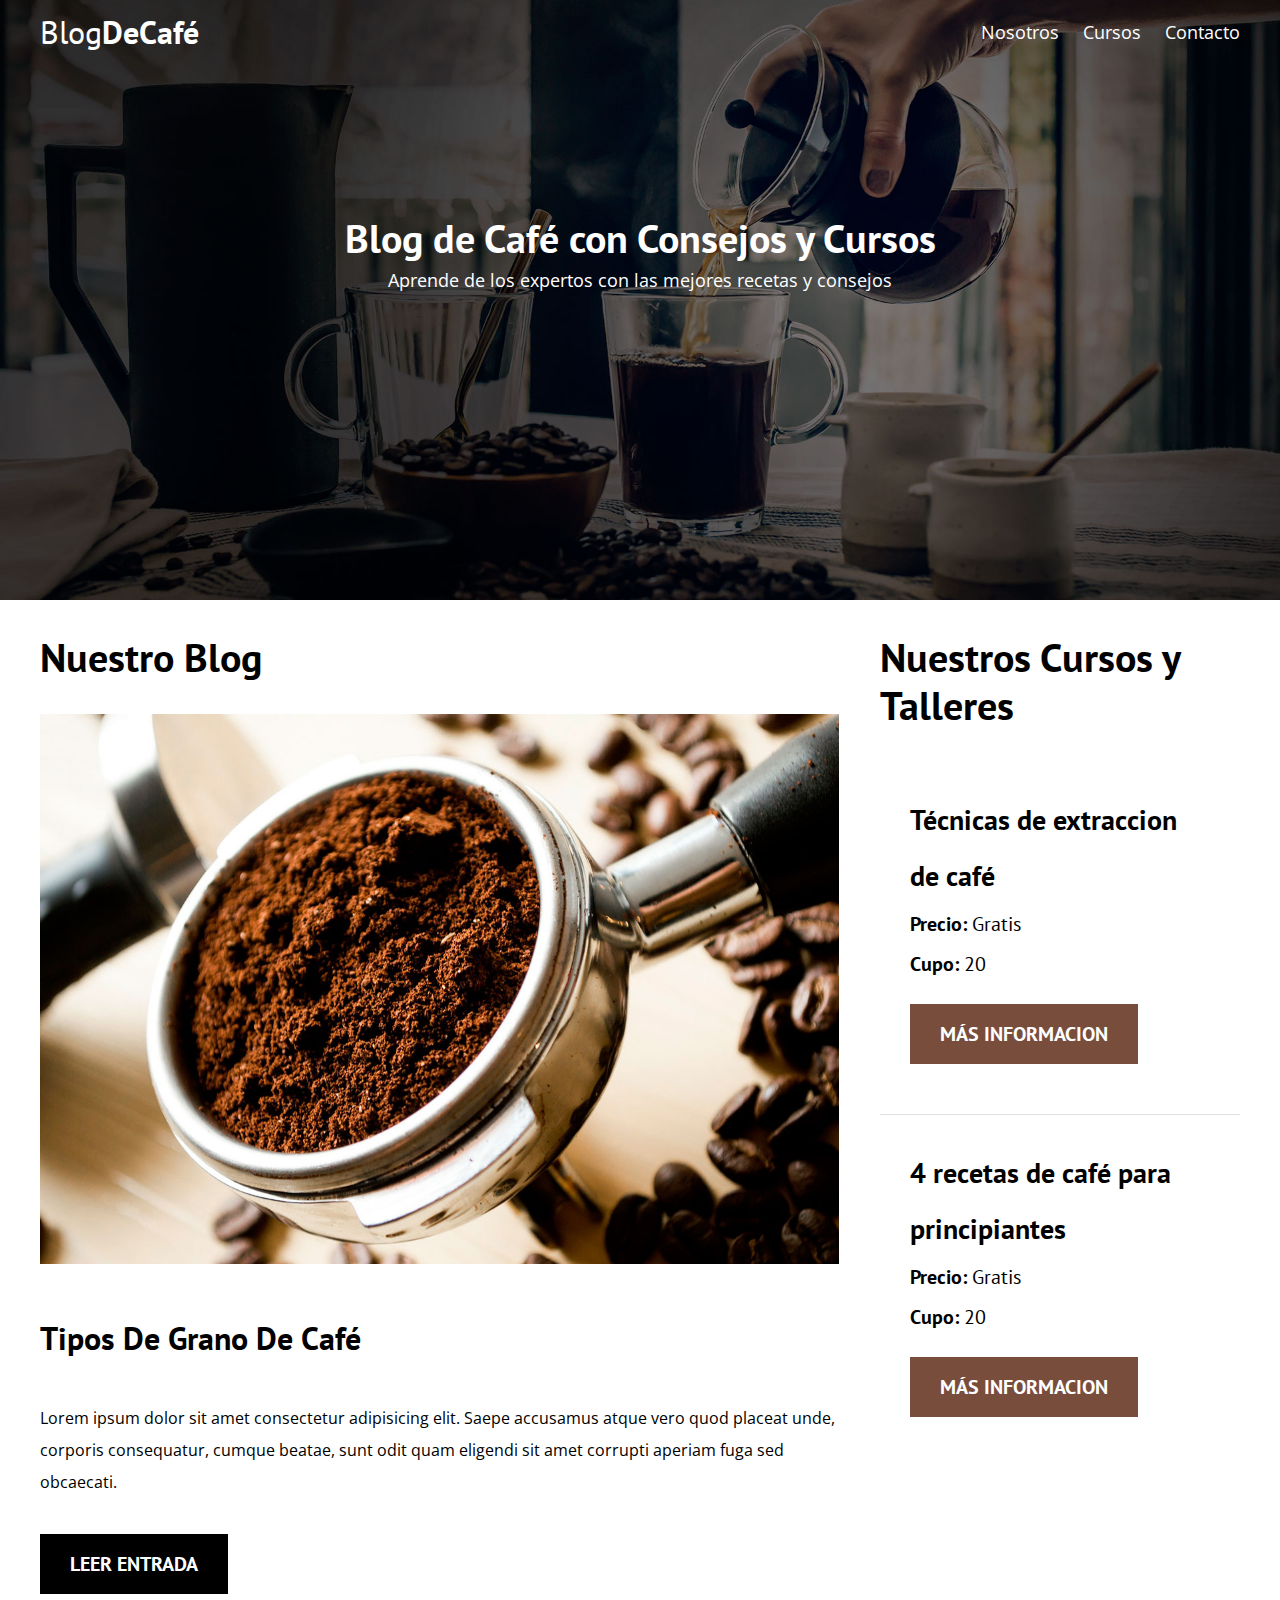
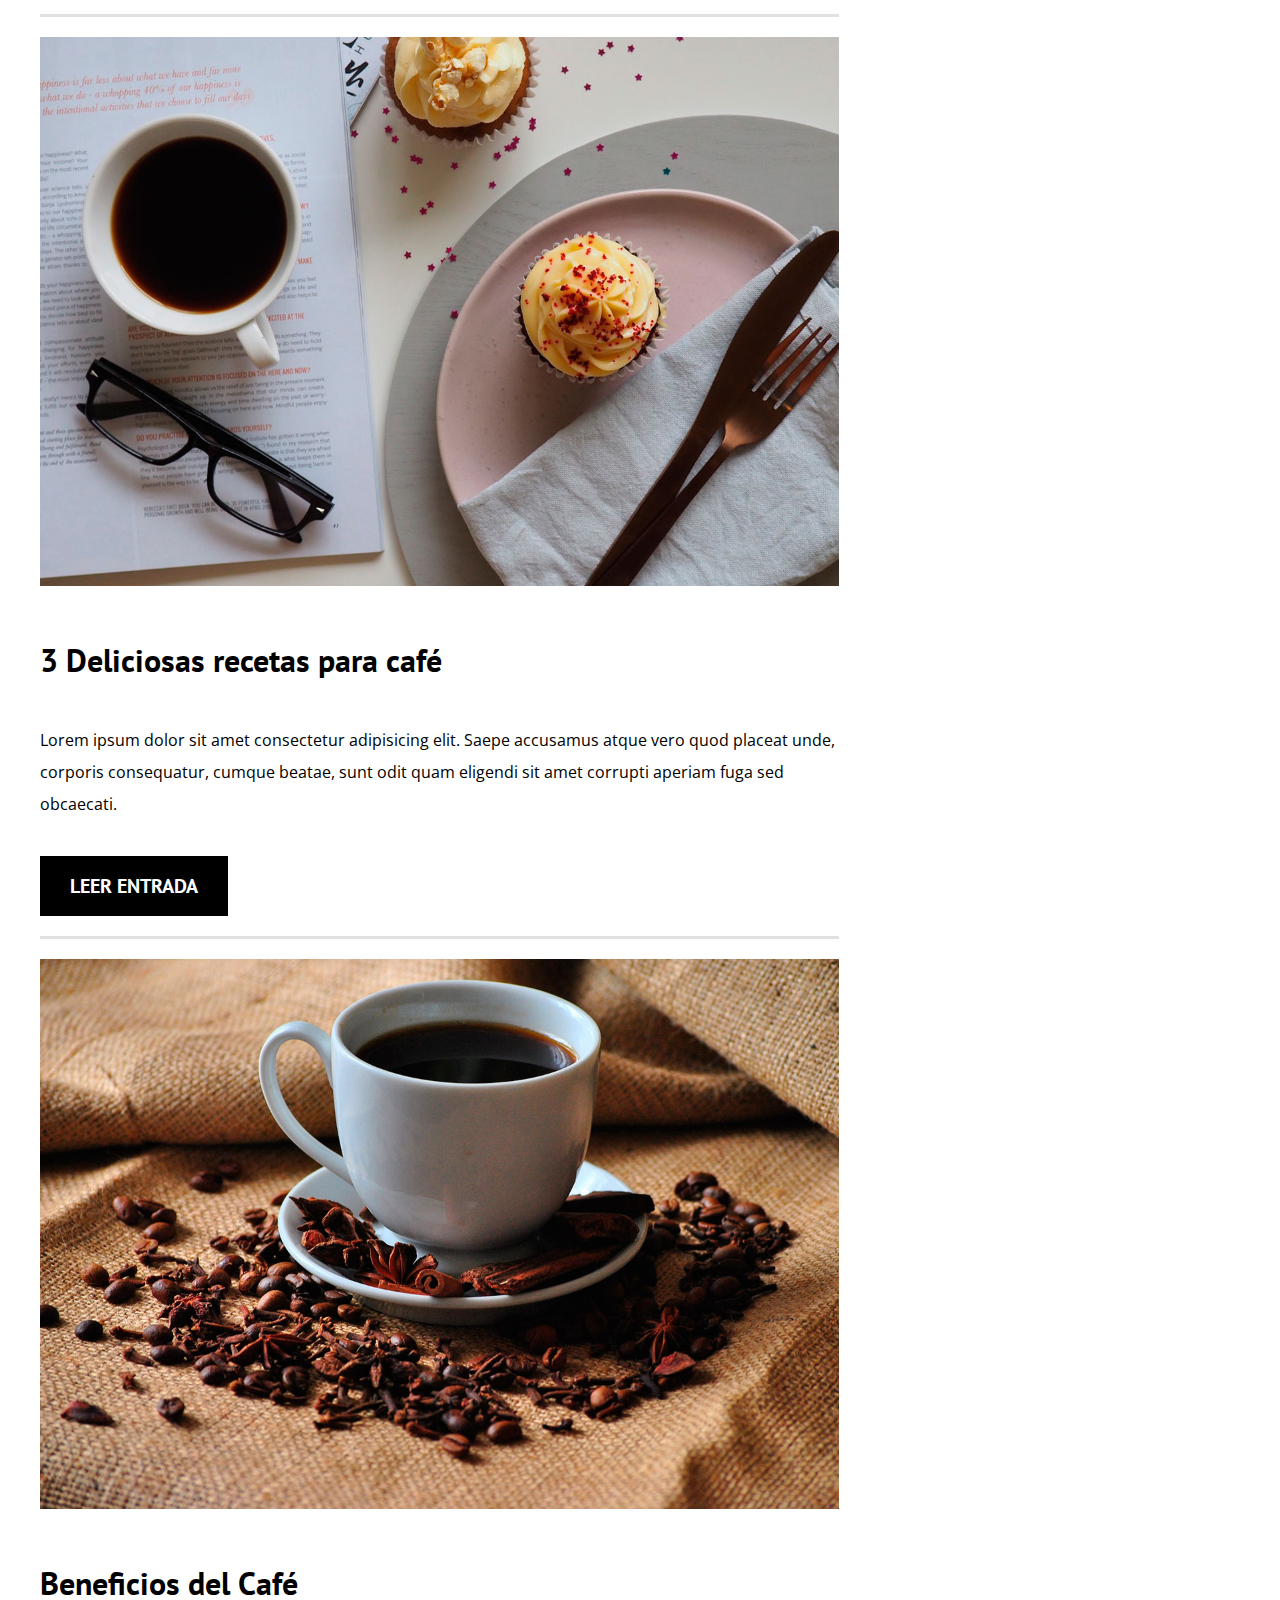
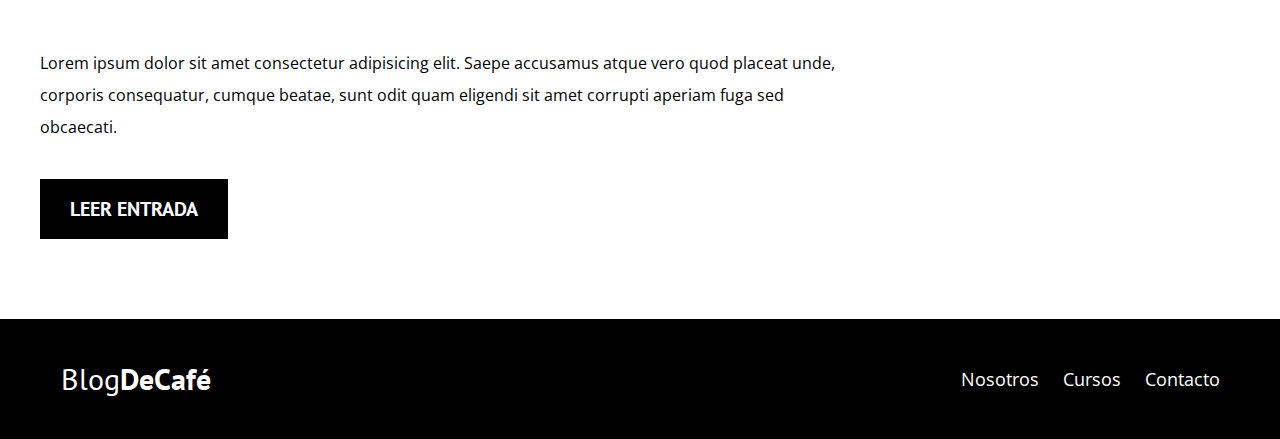
<file: index.html>
<!DOCTYPE html>
<html lang="en">
<head>
    <meta charset="UTF-8">
    <meta name="viewport" content="width=device-width, initial-scale=1.0">
    <meta http-equiv="X-UA-Compatible" content="ie=edge">
    <link href="https://fonts.googleapis.com/css2?family=Open+Sans&family=PT+Sans:wght@400;700&display=swap" rel="stylesheet">
    <title>Blog de Café</title>
    <link rel="stylesheet" href="css/style.css">
    <link rel="stylesheet" href="css/normalize.css">
</head>
<body>
    <header class="site-header">
        <div class="contenedor">
            <div class="barra">
                <a href="/">
                    <h1 class="no-margin">Blog<span>DeCafé</span></h1>
                </a>
                <nav class="navegacion">
                    <a href="nosotros.html">Nosotros</a>
                    <a href="cursos.html">Cursos</a>
                    <a href="contacto.html">Contacto</a>
                </nav>
            </div><!--Esto cierra la barra-->
            <div class="texto-header">
                <h2 class="no-margin">Blog de Café con Consejos y Cursos</h2>
                <p class="no-margin">Aprende de los expertos con las mejores recetas y consejos</p>
            </div>
        </div><!--Esto cierra el contenedor-->
    </header>
    <div class="contenido-principal contenedor">
        <main class="blog">
            <h2>Nuestro Blog</h2>
            <article class="entrada-blog">
                <div class="imagen">
                    <img src="img/blog1.jpg" alt="Imagen Blog">
                </div>
                <div class="contenido-blog">
                    <h3>Tipos De Grano De Café</h3>
                    <p>Lorem ipsum dolor sit amet consectetur adipisicing elit. Saepe accusamus atque vero 
                    quod placeat unde, corporis consequatur, cumque beatae, sunt odit quam eligendi 
                    sit amet corrupti aperiam fuga sed obcaecati.</p>
                    <a href="entrada.html" class="btn btn-primario">Leer Entrada</a>
                </div>
            </article>
            <article class="entrada-blog">
                <div class="imagen">
                    <img src="img/blog2.jpg" alt="Imagen Blog">
                </div>
                <div class="contenido-blog">
                    <h3>3 Deliciosas recetas para café</h3>
                    <p>Lorem ipsum dolor sit amet consectetur adipisicing elit. Saepe accusamus atque vero 
                    quod placeat unde, corporis consequatur, cumque beatae, sunt odit quam eligendi 
                    sit amet corrupti aperiam fuga sed obcaecati.</p>
                    <a href="entrada.html" class="btn btn-primario">Leer Entrada</a>
                </div>
            </article>
            <article class="entrada-blog">
                <div class="imagen">
                    <img src="img/blog3.jpg" alt="Imagen Blog">
                </div>
                <div class="contenido-blog">
                    <h3>Beneficios del Café</h3>
                    <p>Lorem ipsum dolor sit amet consectetur adipisicing elit. Saepe accusamus atque vero 
                    quod placeat unde, corporis consequatur, cumque beatae, sunt odit quam eligendi 
                    sit amet corrupti aperiam fuga sed obcaecati.</p>
                    <a href="entrada.html" class="btn btn-primario">Leer Entrada</a>
                </div>
            </article>
        </main>
        <aside class="cursos">
            <h2>Nuestros Cursos y Talleres</h2>
            <ul class="cursos-lista">
                <li class="curso">
                    <h4 class="no-margin">Técnicas de extraccion de café</h4>
                    <p class="no-margin">Precio: <span>Gratis</span></p>
                    <p class="no-margin">Cupo: <span>20</span></p>
                    <a href="cursos.html" class="btn btn-secundario">Más Informacion</a>
                </li>
                <li class="curso">
                    <h4 class="no-margin">4 recetas de café para principiantes</h4>
                    <p class="no-margin">Precio: <span>Gratis</span></p>
                    <p class="no-margin">Cupo: <span>20</span></p>
                    <a href="cursos.html" class="btn btn-secundario">Más Informacion</a>
                </li>
            </ul>
        </aside>
    </div>
    <footer class="site-footer">
        <div class="contenedor">
            <div class="barra">
                <p class="no-margin">Blog<span>DeCafé</span></p>
                <nav class="navegacion">
                    <a href="nosotros.html">Nosotros</a>
                    <a href="cursos.html">Cursos</a>
                    <a href="contacto.html">Contacto</a>
                </nav>
            </div>
        </div>
    </footer>
</body>
</html>
</file>
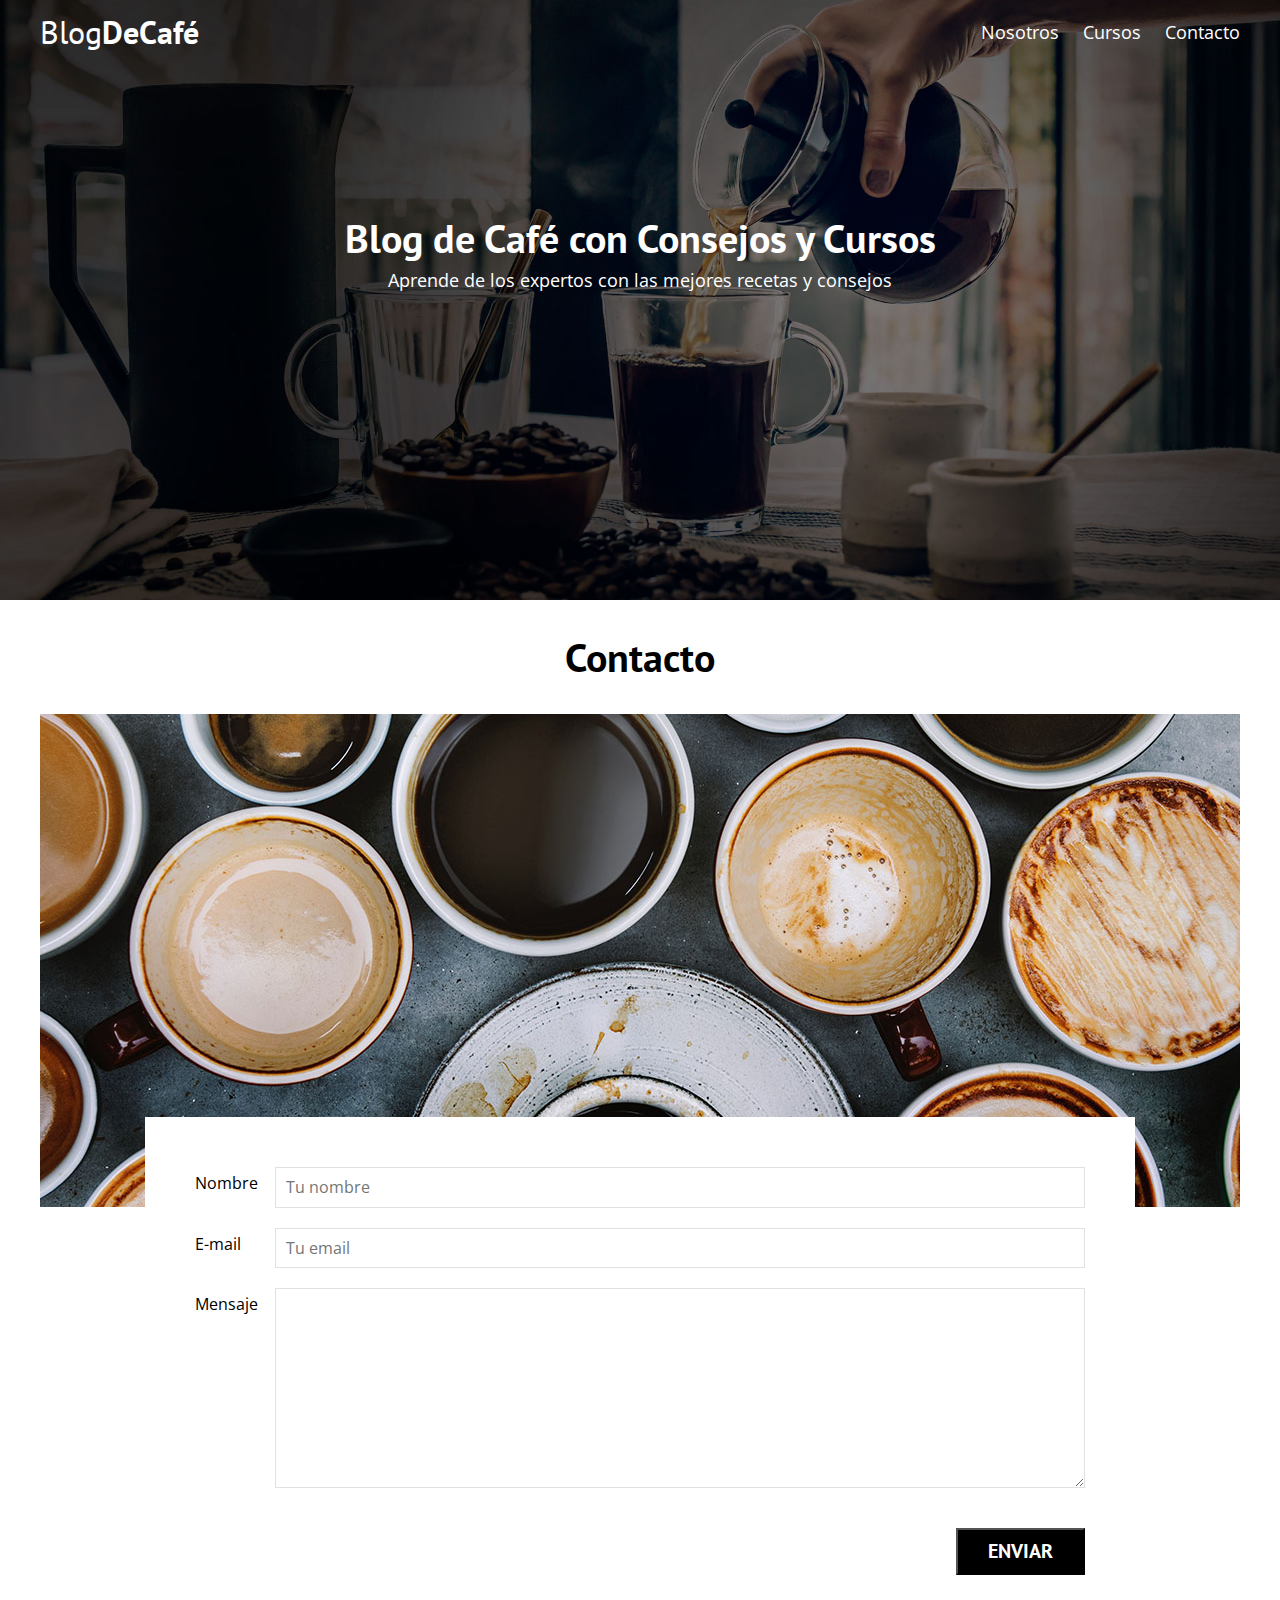
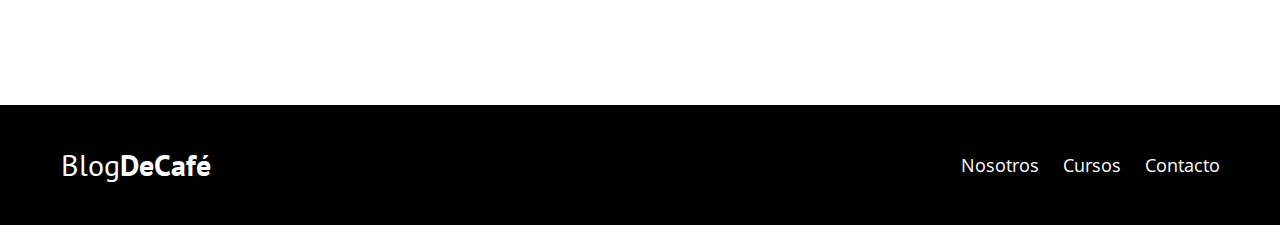
<file: contacto.html>
<!DOCTYPE html>
<html lang="en">
<head>
    <meta charset="UTF-8">
    <meta name="viewport" content="width=device-width, initial-scale=1.0">
    <meta http-equiv="X-UA-Compatible" content="ie=edge">
    <link href="https://fonts.googleapis.com/css2?family=Open+Sans&family=PT+Sans:wght@400;700&display=swap" rel="stylesheet">
    <title>Blog de Café</title>
    <link rel="stylesheet" href="css/style.css">
    <link rel="stylesheet" href="css/normalize.css">
</head>
<body>
    <header class="site-header">
        <div class="contenedor">
            <div class="barra">
                <a href="/">
                    <h1 class="no-margin">Blog<span>DeCafé</span></h1>
                </a>
                <nav class="navegacion">
                    <a href="nosotros.html">Nosotros</a>
                    <a href="cursos.html">Cursos</a>
                    <a href="contacto.html">Contacto</a>
                </nav>
            </div><!--Esto cierra la barra-->
            <div class="texto-header">
                <h2 class="no-margin">Blog de Café con Consejos y Cursos</h2>
                <p class="no-margin">Aprende de los expertos con las mejores recetas y consejos</p>
            </div>
        </div><!--Esto cierra el contenedor-->
    </header>
    <main class="contenedor">
        <h2 class="centrar-texto">Contacto</h2>
        <div class="grid centrar-columnas">
            <div class="columnas-12">
                <img src="img/contacto.jpg" alt="Imagen Contacto">
            </div>
            <div class="columnas-10 formulario-contacto">
                <form action="#">
                    <div class="campo">
                        <label for="nombre">Nombre</label>
                        <input type="text" name="" id="" placeholder="Tu nombre">
                    </div>
                    <div class="campo">
                        <label for="email">E-mail</label>
                        <input type="email" name="email" id="" placeholder="Tu email">
                    </div>
                    <div class="campo mensaje">
                        <label for="mensaje">Mensaje</label>
                        <textarea  id="mensaje"></textarea>
                    </div>
                    <div class="campo enviar">
                        <input type="submit" value="Enviar" class="btn btn-primario">
                    </div>
                </form>
            </div>
        </div>
    </main>
    <footer class="site-footer">
    <div class="contenedor centrar-columnas">
        <div class="barra">
            <p class="no-margin">Blog<span>DeCafé</span></p>
            <nav class="navegacion">
                <a href="nosotros.html">Nosotros</a>
                <a href="cursos.html">Cursos</a>
                <a href="contacto.html">Contacto</a>
            </nav>
        </div>
    </div>
    </footer>
</body>
</html>
</file>
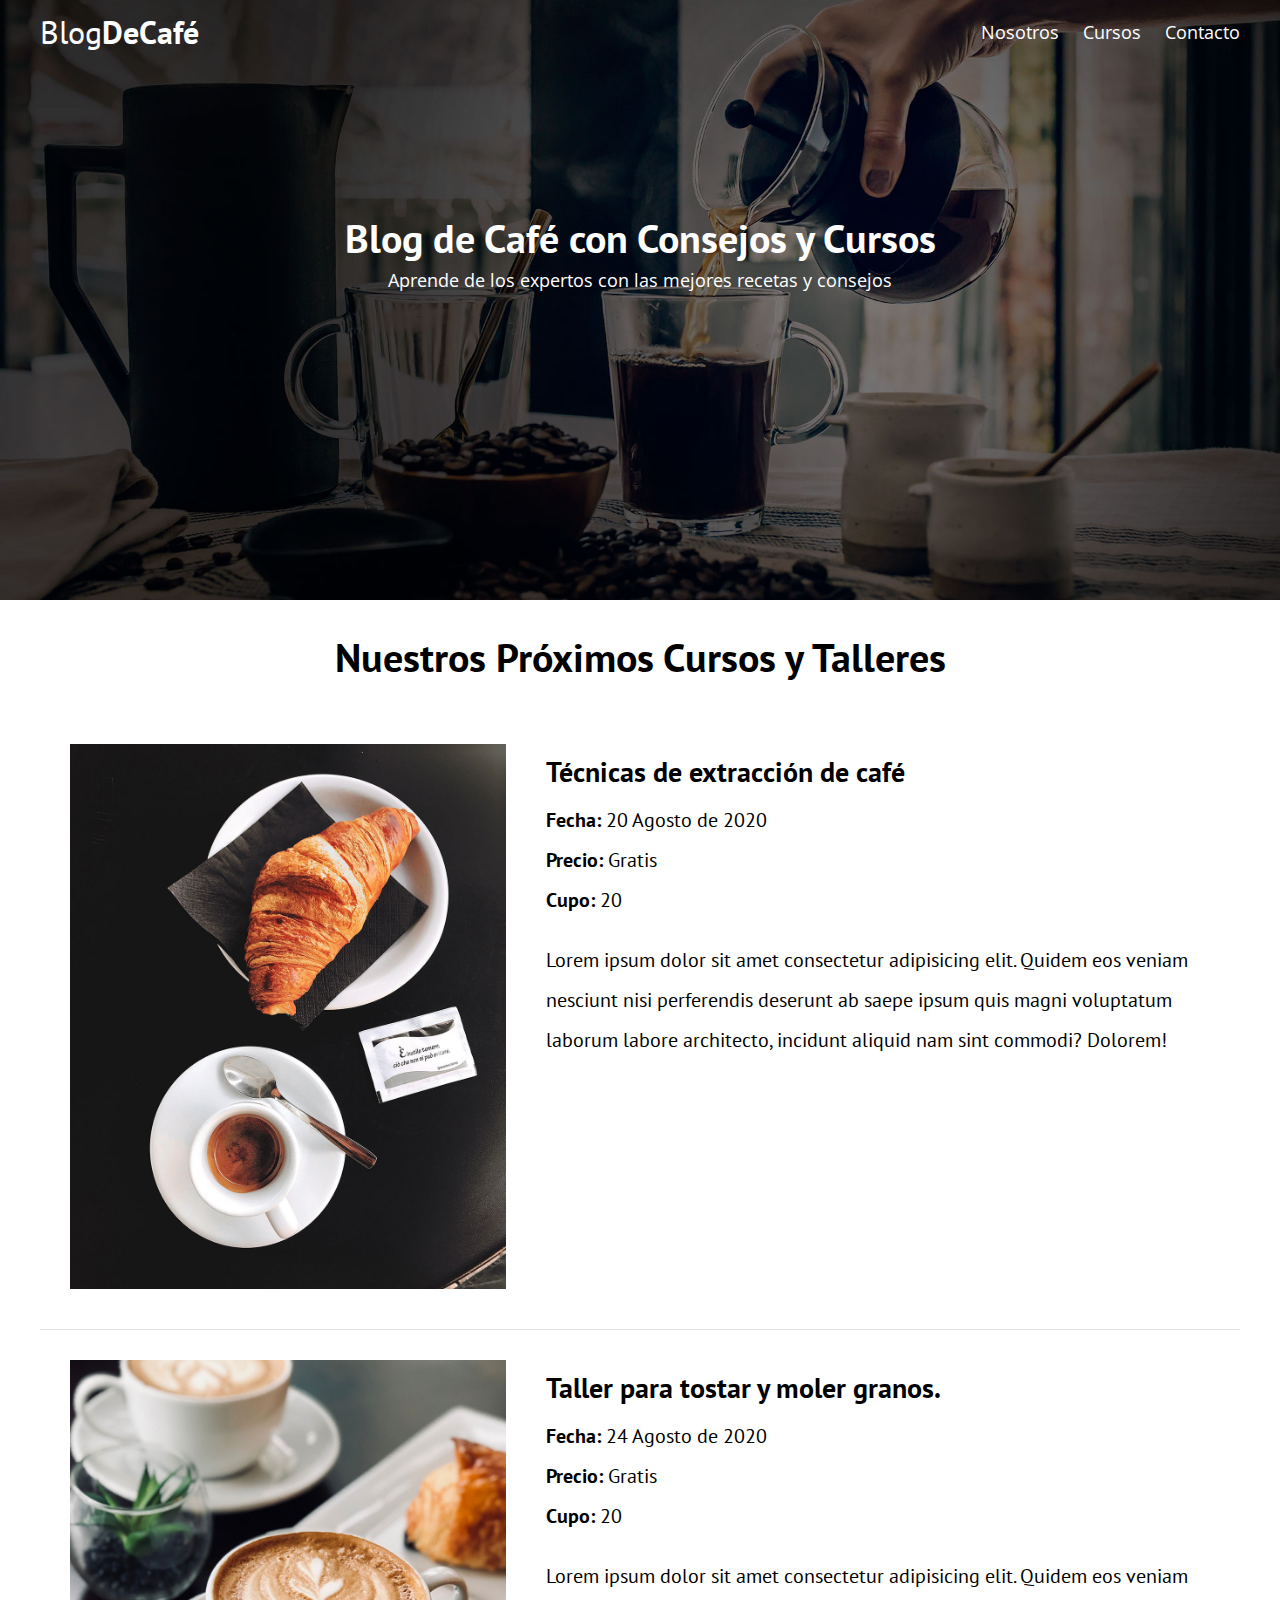
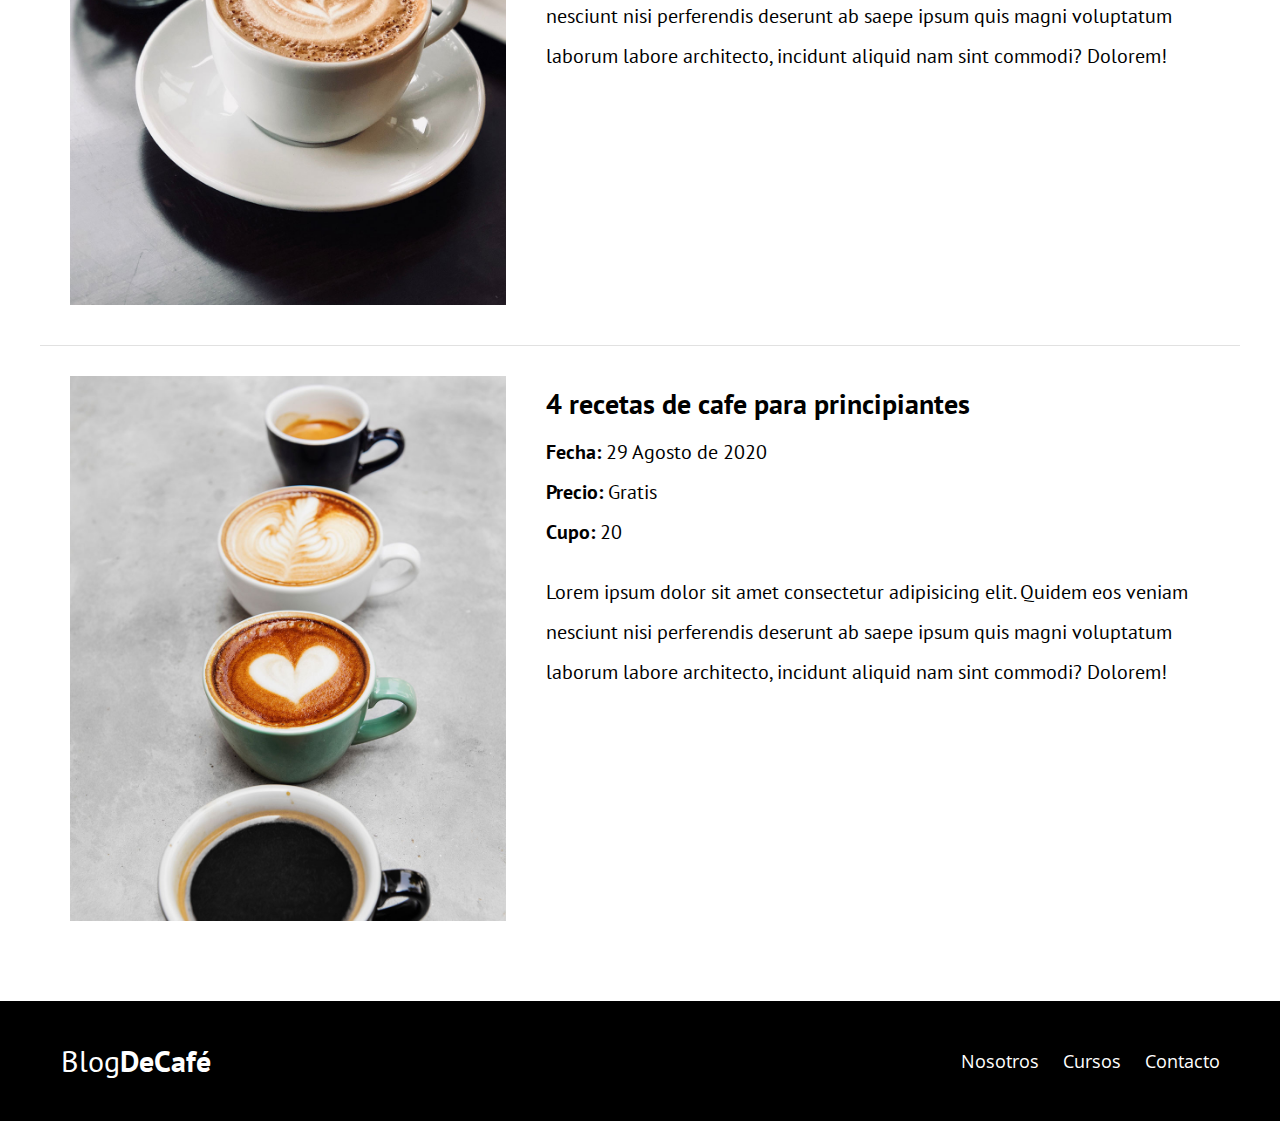
<file: cursos.html>
<!DOCTYPE html>
<html lang="en">
<head>
    <meta charset="UTF-8">
    <meta name="viewport" content="width=device-width, initial-scale=1.0">
    <meta http-equiv="X-UA-Compatible" content="ie=edge">
    <link href="https://fonts.googleapis.com/css2?family=Open+Sans&family=PT+Sans:wght@400;700&display=swap" rel="stylesheet">
    <title>Blog de Café</title>
    <link rel="stylesheet" href="css/style.css">
    <link rel="stylesheet" href="css/normalize.css">
</head>
<body>
    <header class="site-header">
        <div class="contenedor">
            <div class="barra">
                <a href="/">
                    <h1 class="no-margin">Blog<span>DeCafé</span></h1>
                </a>
                <nav class="navegacion">
                    <a href="nosotros.html">Nosotros</a>
                    <a href="cursos.html">Cursos</a>
                    <a href="contacto.html">Contacto</a>
                </nav>
            </div><!--Esto cierra la barra-->
            <div class="texto-header">
                <h2 class="no-margin">Blog de Café con Consejos y Cursos</h2>
                <p class="no-margin">Aprende de los expertos con las mejores recetas y consejos</p>
            </div>
        </div><!--Esto cierra el contenedor-->
    </header>

    <main class="contenedor">
        <h2 class="centrar-texto">Nuestros Próximos Cursos y Talleres</h2>
        <article class="curso grid">
            <div class="columnas-4">
                <img src="img/curso1.jpg" alt="Imagen Curso">
            </div>
            <div class="columnas-8">
                <h4 class="no-margin">Técnicas de extracción de café</h4>
                <p class="no-margin">Fecha: <span>20 Agosto de 2020</span></p>
                <p class="no-margin">Precio: <span>Gratis</span></p>
                <p class="no-margin">Cupo: <span>20</span></p>
                <p class="description">Lorem ipsum dolor sit amet consectetur adipisicing elit. Quidem eos 
                    veniam nesciunt nisi perferendis deserunt ab saepe ipsum quis magni 
                    voluptatum laborum labore architecto, incidunt aliquid nam sint commodi? Dolorem!</p>
            </div>
        </article>
        <article class="curso grid">
            <div class="columnas-4">
                <img src="img/curso2.jpg" alt="Imagen Curso">
            </div>
            <div class="columnas-8">
                <h4 class="no-margin">Taller para tostar y moler granos.</h4>
                <p class="no-margin">Fecha: <span>24 Agosto de 2020</span></p>
                <p class="no-margin">Precio: <span>Gratis</span></p>
                <p class="no-margin">Cupo: <span>20</span></p>
                <p class="description">Lorem ipsum dolor sit amet consectetur adipisicing elit. Quidem eos 
                    veniam nesciunt nisi perferendis deserunt ab saepe ipsum quis magni 
                    voluptatum laborum labore architecto, incidunt aliquid nam sint commodi? Dolorem!</p>
            </div>
        </article>
        <article class="curso grid">
            <div class="columnas-4">
                <img src="img/curso3.jpg" alt="Imagen Curso">
            </div>
            <div class="columnas-8">
                <h4 class="no-margin">4 recetas de cafe para principiantes</h4>
                <p class="no-margin">Fecha: <span>29 Agosto de 2020</span></p>
                <p class="no-margin">Precio: <span>Gratis</span></p>
                <p class="no-margin">Cupo: <span>20</span></p>
                <p class="description">Lorem ipsum dolor sit amet consectetur adipisicing elit. Quidem eos 
                    veniam nesciunt nisi perferendis deserunt ab saepe ipsum quis magni 
                    voluptatum laborum labore architecto, incidunt aliquid nam sint commodi? Dolorem!</p>
            </div>
        </article>
    </main>
    <footer class="site-footer">
    <div class="contenedor">
        <div class="barra">
            <p class="no-margin">Blog<span>DeCafé</span></p>
            <nav class="navegacion">
                <a href="nosotros.html">Nosotros</a>
                <a href="cursos.html">Cursos</a>
                <a href="contacto.html">Contacto</a>
            </nav>
        </div>
    </div>
    </footer>
</body>
</html>
</file>
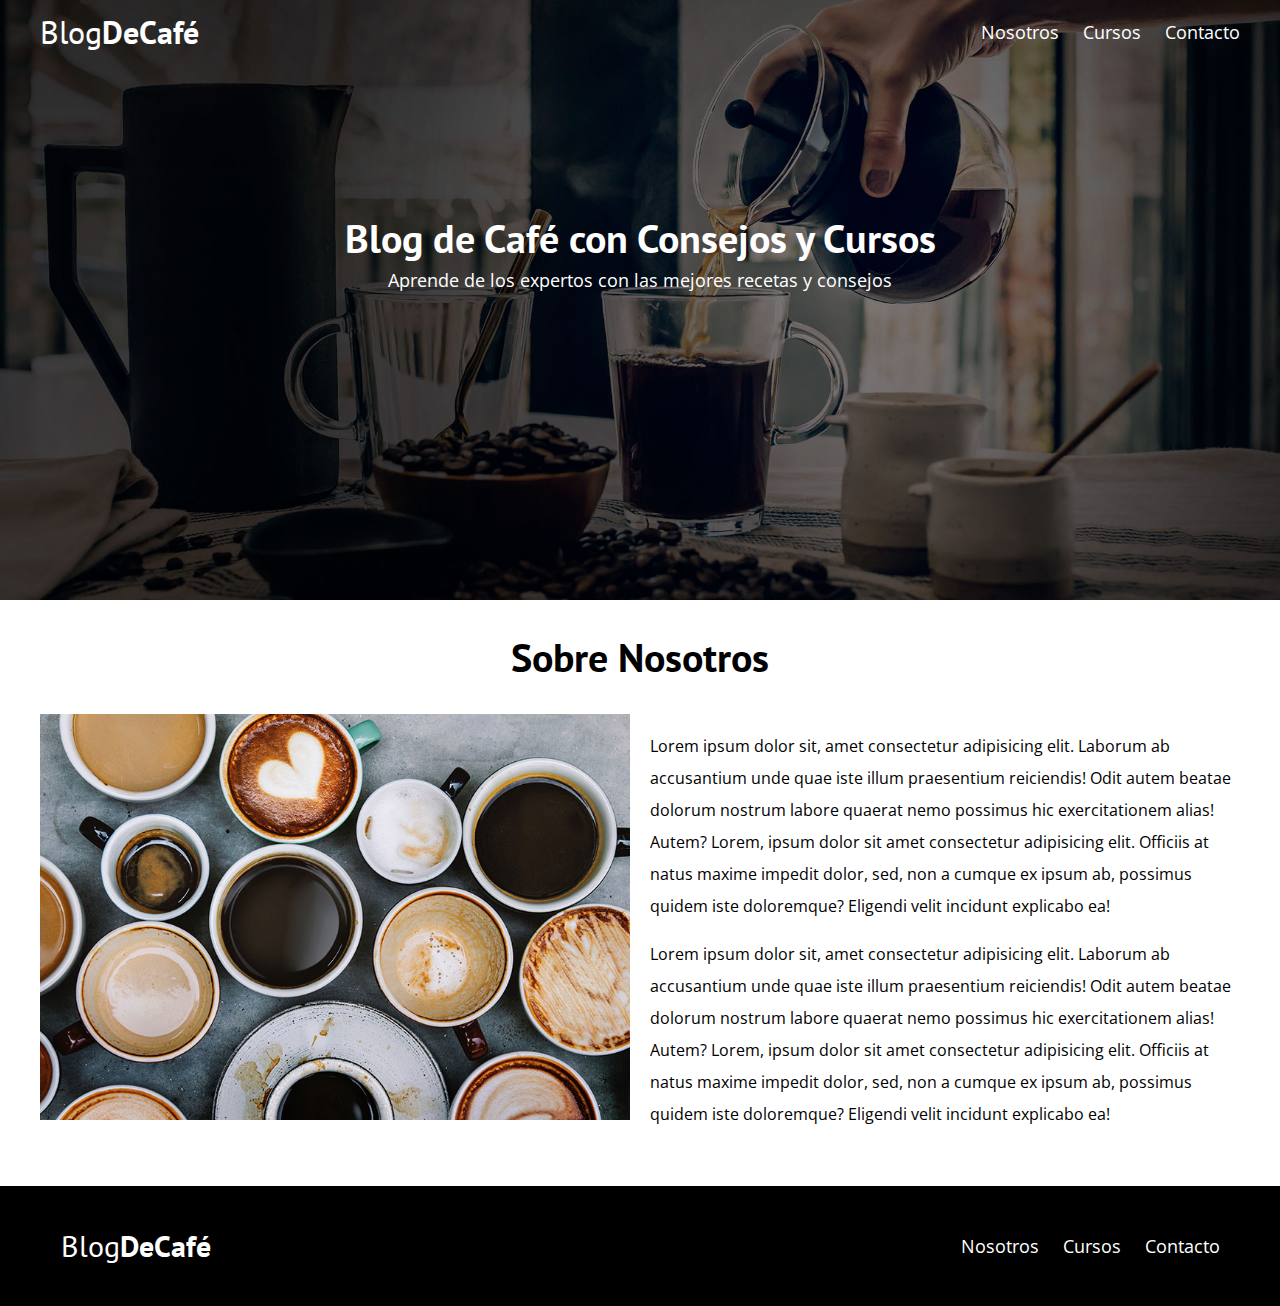
<file: nosotros.html>
<!DOCTYPE html>
<html lang="en">
<head>
    <meta charset="UTF-8">
    <meta name="viewport" content="width=device-width, initial-scale=1.0">
    <meta http-equiv="X-UA-Compatible" content="ie=edge">
    <link href="https://fonts.googleapis.com/css2?family=Open+Sans&family=PT+Sans:wght@400;700&display=swap" rel="stylesheet">
    <title>Blog de Café</title>
    <link rel="stylesheet" href="css/style.css">
    <link rel="stylesheet" href="css/normalize.css">
</head>
<body>
    <header class="site-header">
        <div class="contenedor">
            <div class="barra">
                <a href="/">
                    <h1 class="no-margin">Blog<span>DeCafé</span></h1>
                </a>
                <nav class="navegacion">
                    <a href="nosotros.html">Nosotros</a>
                    <a href="cursos.html">Cursos</a>
                    <a href="contacto.html">Contacto</a>
                </nav>
            </div><!--Esto cierra la barra-->
            <div class="texto-header">
                <h2 class="no-margin">Blog de Café con Consejos y Cursos</h2>
                <p class="no-margin">Aprende de los expertos con las mejores recetas y consejos</p>
            </div>
        </div><!--Esto cierra el contenedor-->
    </header>

    <main class="contenedor">
        <h2 class="centrar-texto">Sobre Nosotros</h2>
        <div class="grid">
            <div class="columna-6">
                <img src="img/nosotros.jpg" alt="Imagen Nosotros">
            </div>
            <div class="columna-6">
                <p>Lorem ipsum dolor sit, amet consectetur adipisicing elit. Laborum ab accusantium 
                    unde quae iste illum praesentium reiciendis! Odit autem beatae dolorum nostrum labore 
                    quaerat nemo possimus hic exercitationem alias! Autem? Lorem, ipsum dolor sit amet 
                    consectetur adipisicing elit. Officiis at natus maxime impedit dolor, sed, non a 
                    cumque ex ipsum ab, possimus quidem iste doloremque? Eligendi velit incidunt explicabo 
                    ea!</p>
                    <p>Lorem ipsum dolor sit, amet consectetur adipisicing elit. Laborum ab accusantium 
                    unde quae iste illum praesentium reiciendis! Odit autem beatae dolorum nostrum labore 
                    quaerat nemo possimus hic exercitationem alias! Autem? Lorem, ipsum dolor sit amet 
                    consectetur adipisicing elit. Officiis at natus maxime impedit dolor, sed, non a 
                    cumque ex ipsum ab, possimus quidem iste doloremque? Eligendi velit incidunt explicabo 
                    ea!</p>
            </div>
        </div>
    </main>
    <footer class="site-footer">
    <div class="contenedor">
        <div class="barra">
            <p class="no-margin">Blog<span>DeCafé</span></p>
            <nav class="navegacion">
                <a href="nosotros.html">Nosotros</a>
                <a href="cursos.html">Cursos</a>
                <a href="contacto.html">Contacto</a>
            </nav>
        </div>
    </div>
    </footer>
</body>
</html>
</file>
<file: css/style.css>
html {
    box-sizing: border-box; /*Para poder usar el padding sin afectar*/
    font-size: 62.5%; /*Esto hara que 1rem sea 10px*/
}
*, *:before, *:after {
    box-sizing: inherit;
} /**Lo anterior es la propiedad del box-sizing**/

body{ /**Aqui definiremos la tipografia, el tamaño y un interlineado en todo el body**/
    font-family: 'Open Sans', sans-serif;
    font-size: 1.6rem;
    line-height: 2;
}

/**Globales**/
.contenedor{
    max-width: 1200px; /*Tome el maximo ancho*/
    margin: 0 auto; /*El margen sera de 0 y auto*/
    width: 95%;
}
h1, h2, h3, h4{
    font-family: 'PT Sans', sans-serif;
}
h1{
    font-size: 4.8rem;
}
h2{
    font-size: 4rem;
    line-height: 1.2;
}
h3{
    font-size: 3.2rem;
}
h4{
    font-size: 2.8rem;
}
img{
    max-width: 100%; /**Esto hace que las imagenes se adapaten al 100%**/
}

/**Utilidades**/
.centrar-texto{
    text-align: center; /*Usamos esta utilidad para centrar el texto*/
}
.no-margin{
    margin: 0; /*Quitamos el margen que trae por defecto*/
}

/**Grid**/
@media (min-width: 768px) {
    .grid{
        display: flex;
        justify-content: space-between;
        flex-wrap: wrap;
    }
    .centrar-columnas{
        justify-content: center;
    }
    .columna-6{
        flex: 0 0 calc(50% - 1rem);
    }
    .columnas-4{
        flex: 0 0 calc(40% - 2rem);
    }
    .columnas-8{
        flex: 0 0 calc(60% - 2rem);
    }
    .columnas-10{
        flex: 0 0 calc(83.3% - 1rem);
    }
    .columnas-12{
        flex: 0 0 100%;
    }
}
/**Botones**/
.btn{
    display: block; /*Hacemos que ocupe todo el acnho del elemento*/
    text-align: center; /*Alineamos los elementos*/
    padding: 1rem 3rem; /*Damos un espacio de 1 px arriba y 3 al lado del boton*/
    margin: 2rem 0; /*Damos un margen de 20 pixeles arriba y abajo y 0 a los lados*/
    color: #ffffff; /*Le damos un color blanco a letra*/
    text-decoration: none; /*Quitamos la linea que tienen los enlaces*/
    font-family: 'PT Sans', sans-serif; /*Colocamos la fuente descargada en google fonts*/
    font-weight: 700; /*Damos un ancho de 700*/
    font-size: 2rem; /*Hacemos que la letra sea mas grande*/
    text-transform: uppercase; /*Colocamos todas las letras en mayusculas*/
    flex: 0 0 100%;
}
.btn:hover{
    cursor: pointer;
}
@media (min-width: 768px) { /*Tamaño celular*/
    .btn{
        display: inline-block; /*Cuando el tamaño sea menos a 480 los botones sean mas pequeños*/
        flex: 0 0 auto;
    }
}
.btn-primario{
    background-color: #000000; /*Damos un color negro*/
}
.btn-secundario{
    background-color: #784d3c; /*Damos un color cafe*/
}

/**Header**/
@media (min-width:768px){ /*En el tamaño de la tablet ajustamos estos*/
    .barra{
        display: flex; /*Ajustamos los elementos horizontalmente*/
        justify-content: space-between; /*Damos un espacio entre los elementos a la derecha e izquiera*/
        align-items: center; /*Alenamos los elementos*/
    }
}
.site-header{
    background-image: url(../img/banner.jpg); /*Colocamos la imagen de fondo*/
    background-position: center center; /*Centramos la imagen de ambos extremos*/
    background-repeat: no-repeat; /*Hacemos que no se repita la imagen*/
    background-size: cover; /*Rellenamos la imagen*/
    height: 60rem; /*Le damos un alto de 600pixeles*/
}
.site-header a {
    color: #ffffff; /*Le damos un color a la letra*/
    text-decoration: none; /*Quitamos la linea de abajo*/
}
.site-header h1{
    text-align: center; /*Centramos los enlaces*/
    font-weight: 400; /*Le damos un ancho a la letra bajo*/
}
.site-header span{
    font-weight: 700; /*Le damos mas ancho para que se vea mas bonito*/
}

/**Navegacion**/
.navegacion a{
    text-align: center; /*Alineamos el contenido en el centro*/
    display: block; /*Hacemos que ocupe todo el campo horizontalmente con esta propiedad*/
    font-size: 1.8rem; /*El tamaño de la letra por defecto es 16 pixeles asi que lo colocamos mas grande*/
    color: #ffffff;
    text-decoration: none;
}
@media (min-width: 768px) { /*Tamaño de la tablet*/
    .navegacion a{
        display: inline; /* colocamos los elementos en linea*/
        margin-right: 2rem; /*Margen a la derecha con un espacio de 20 pixeles*/
    }
    .navegacion a:last-of-type{ /*Con esto aplicamos las configuraciones al ultimo elemento*/
        margin: 0; /*Le damos un margen de 0*/
    }
}
/**Texto Header**/
@media (min-width: 768px) { /*Tamaño de la tablet*/
    .texto-header{ 
        margin-top: 15rem; /*Cuando sea menor de los 768px tendra un margen de arriba de 15 px*/
    }
}
.texto-header{
    color: #ffffff; /*Le damos color al texto*/
    margin-top: 15rem; /* le damos un espacio entre el menu a este contenido*/
    text-align: center; /*Centramos el contenido*/
}
.texto-header p{
   font-size: 1.8rem;/*Le damos un tamaña a la letra del parrafo*/
}

/**Contenido Principal HOME**/
.contenido-principal{
    display: flex; /*Posicionamos uno al lado del otro*/
    flex-wrap: wrap; /*Hacemos que ocupe el 100% y no coloque una barra lateral*/
}
.blog, 
.cursos {
    flex: 0 0 100%; /*Con esta propiedad damos un espacio del 100% que lo tome el orden es grow, shrink y basis*/
}
.cursos{
    order: -1; /*Ya que tenemos flex podemos indicarle que la posicion sera primero con el -1*/
}
@media (min-width: 768px) {
    .contenido-principal{
        justify-content: space-between; /*Ya que tenemod definico el display flex solo debemos mover los elementos*/
    }
    .blog{
        flex-basis: 66.6%; /*En la parte de arriba tenemos el 100% asi que debemos darle una proporcion para la tablet*/
        /*El blog como es mas grande se le coloca un valor de 66%*/
    }
    .cursos{
        flex-basis: calc(33.3% - 4rem); /*Le damos un valor menor la diferencia del 66% de arriba*/
        /*El menos 4rem se coloca para que se reste del porcentaje el valor dado para un espacio entre ellos*/
        order: 2; /*Lo ubicamos a la derecha*/    
    }
}
/**Opcional**/
.entrada-blog{
    margin-bottom: 2rem; /*Damos un poco de separacion entre los articulos*/
    border-bottom: 0.3rem solid #e1e1e1; /*Colocamos una linea con un color*/
}
.entrada-blog:last-of-type{
    border: none; /*Quitamos el borde del ultimo elemento*/
}
/**Cursos Sidebar**/
.cursos-lista{ 
    padding: 0; /*Quitamos la separacion por defecto que coloca*/
    list-style: none; /*Quitamos los puntos de las viñetas en la lista*/
}
.curso{
    padding: 3rem; /*Espacio entre los cursos en la pagina cursos.html*/
    padding-bottom: 3rem; /*Damos una separacion entre los dos cursos en la parte inferior*/
    border-bottom: 1px solid #e1e1e1; /*Colocamos una linea con un color*/
}
.curso:last-of-type{
    border: none;/*Quitamos el borde del ultimo elemento*/
}
.curso p{
    font-family: 'PT Sans', sans-serif; /*Usamos la fuente descargada desde  el google fonts*/
    font-weight: 700;/*Damos un ancho de 700*/ 
    font-size: 2rem;/*Aumentamos el tamaño de la letra a un 20%*/
}
.curso p span,
p.description{
    font-weight: 400; /*A las palabras dentro de span damos un ancho de 400*/
}

/**Footer**/
.site-footer{
    background-color: #000000;
    padding: 3rem;
    margin-top: 4rem;
}
.site-footer p {
    color: #ffffff;
    font-size: 3rem;
    font-weight: 400;
    font-family: 'PT Sans', sans-serif;
}
.site-footer p span{
    font-weight: 700;
}

/**Contacto**/
.formulario-contacto{
    background-color: #ffffff;
    padding: 5rem;
}
@media (min-width: 768px) {
    .formulario-contacto{
        margin-top: -10rem;
    }
    
}
.formulario-contacto .campo{
    display: flex;
    justify-content: space-between;
    margin-bottom: 2rem;
}
.formulario-contacto .campo label{
    flex: 0 0 8rem;
}
.formulario-contacto .campo input:not([type="submit"]),
.formulario-contacto textarea{
    flex: 1;
    border: 1px solid #e1e1e1;
    padding: 1rem;
}
.formulario-contacto textarea{
    height: 20rem;
}
.formulario-contacto .enviar{
    display: flex;
    justify-content: flex-end;
}
</file>
